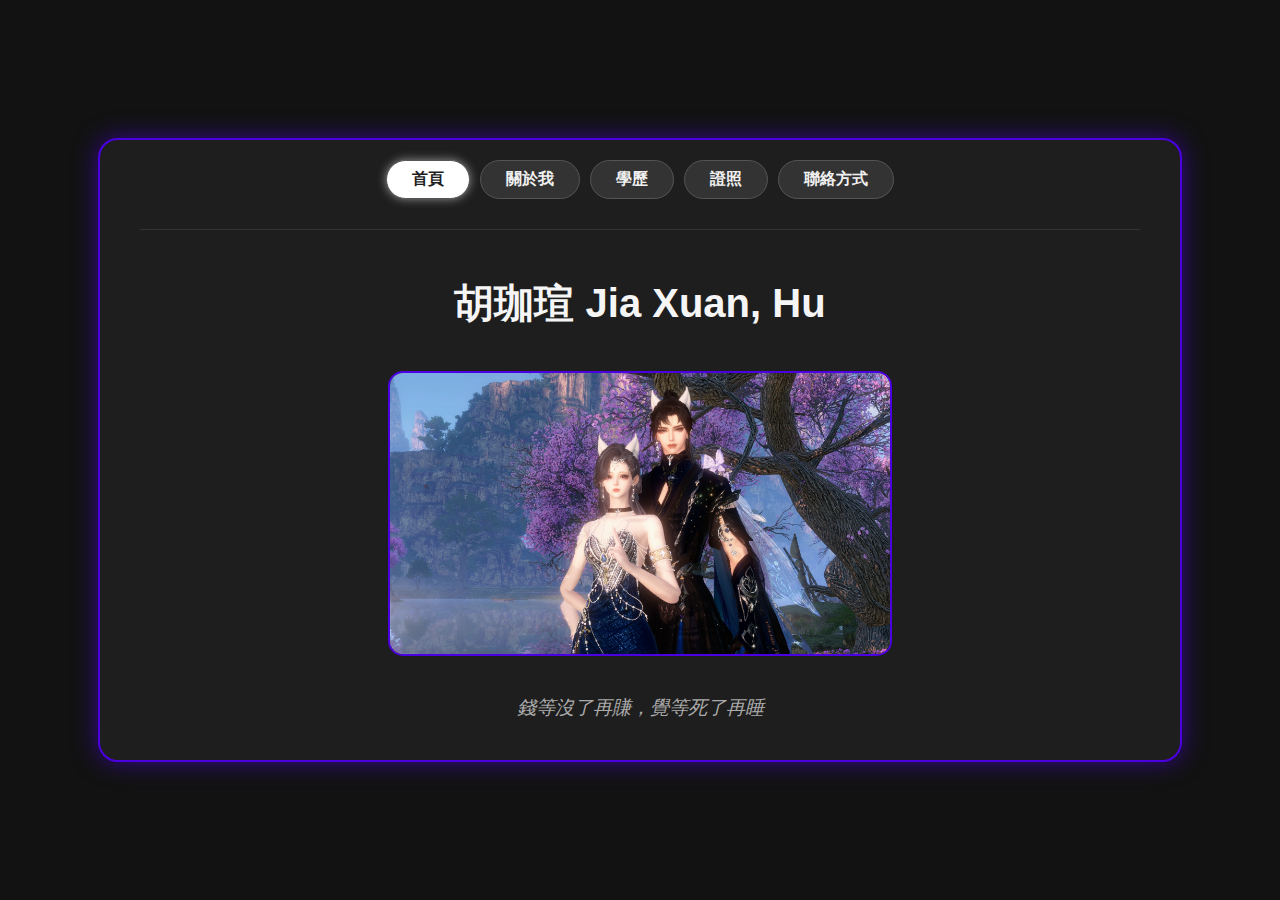
<file: index.html>
<!DOCTYPE html>
<html lang="zh-Hant">
<head>
    <meta charset="UTF-8">
    <meta name="viewport" content="width=device-width, initial-scale=1.0">
    <title>胡珈瑄的個人網頁 - 首頁</title>
    <link rel="stylesheet" href="css/style.css">
    <link rel="shortcut icon" href="3.png" />
</head>
<body>
    <div class="main-container">
        <nav>
            <ul>
                <li><a href="index.html" class="active">首頁</a></li>
                <li><a href="about.html">關於我</a></li>
                <li><a href="education.html">學歷</a></li>
                <li><a href="licenses.html">證照</a></li>
                <li><a href="contact.html">聯絡方式</a></li>
            </ul>
        </nav>
        <main>
            <h1>胡珈瑄 Jia Xuan, Hu</h1>
            <img src="images/profile.jpg" alt="個人照片" class="profile-pic">
            <p class="tagline">錢等沒了再賺，覺等死了再睡</p>
        </main>
    </div>
</body>
</html>
</file>
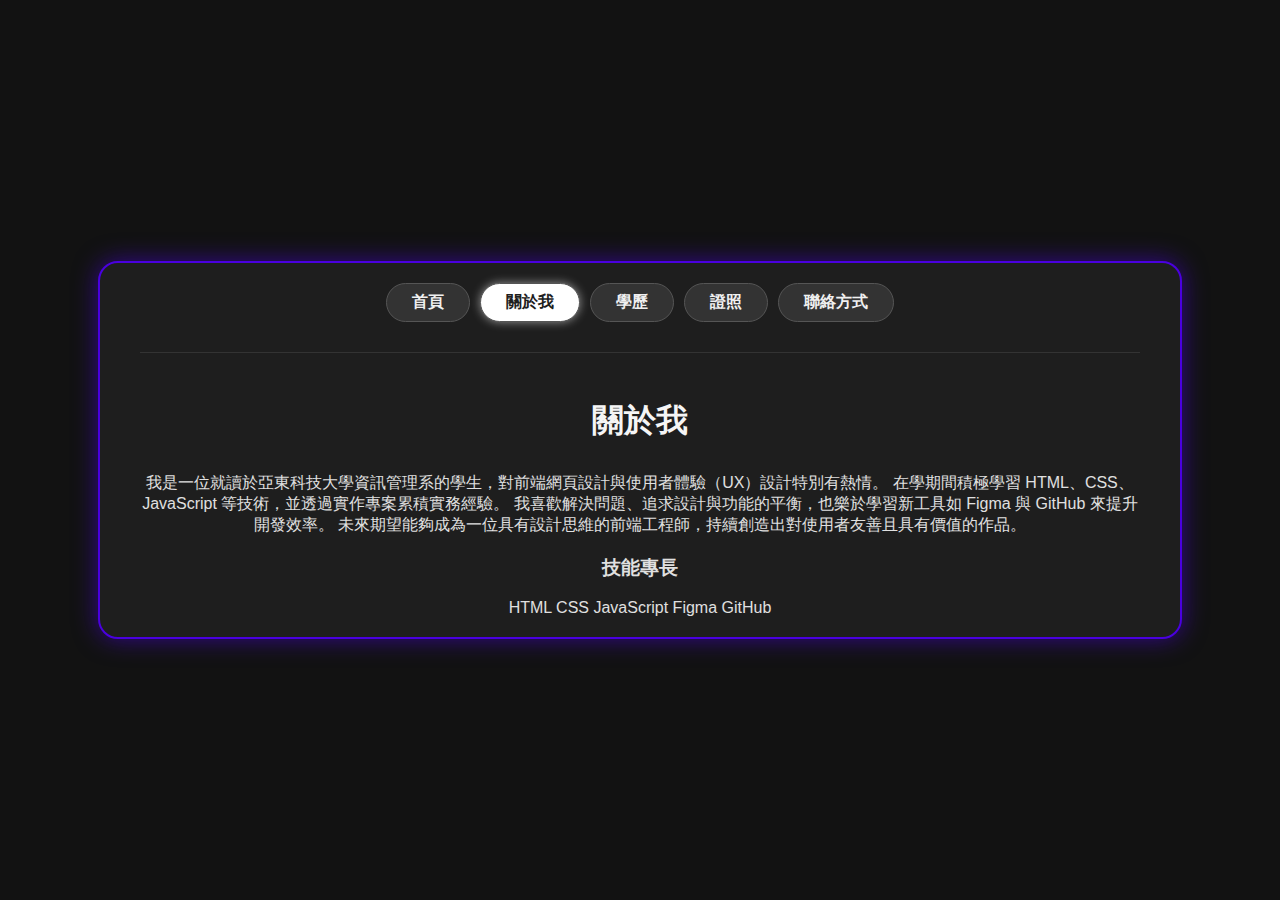
<file: about.html>
<!DOCTYPE html>
<html lang="zh-Hant">
<head>
    <meta charset="UTF-8">
    <meta name="viewport" content="width=device-width, initial-scale=1.0">
    <title>關於我 - 胡珈瑄的個人網頁</title>
    <link rel="stylesheet" href="css/style.css">
    <link rel="shortcut icon" href="3.png" />
</head>
<body>
    <div class="main-container">
        <nav>
            <ul>
                <li><a href="index.html">首頁</a></li>
                <li><a href="about.html" class="active">關於我</a></li>
                <li><a href="education.html">學歷</a></li>
                <li><a href="licenses.html">證照</a></li>
                <li><a href="contact.html">聯絡方式</a></li>
            </ul>
        </nav>
        <main>
            <h2>關於我</h2>
            <div class="about-text-section">
                <p>我是一位就讀於亞東科技大學資訊管理系的學生，對前端網頁設計與使用者體驗（UX）設計特別有熱情。 在學期間積極學習 HTML、CSS、JavaScript 等技術，並透過實作專案累積實務經驗。 我喜歡解決問題、追求設計與功能的平衡，也樂於學習新工具如 Figma 與 GitHub 來提升開發效率。 未來期望能夠成為一位具有設計思維的前端工程師，持續創造出對使用者友善且具有價值的作品。</p>
            </div>
            <div class="skills-section">
                <h3>技能專長</h3>
                <div class="skills-tags-container">
                    <span>HTML</span>
                    <span>CSS</span>
                    <span>JavaScript</span>
                    <span>Figma</span>
                    <span>GitHub</span>
                </div>
            </div>
        </main>
    </div>
</body>
</html>
</file>
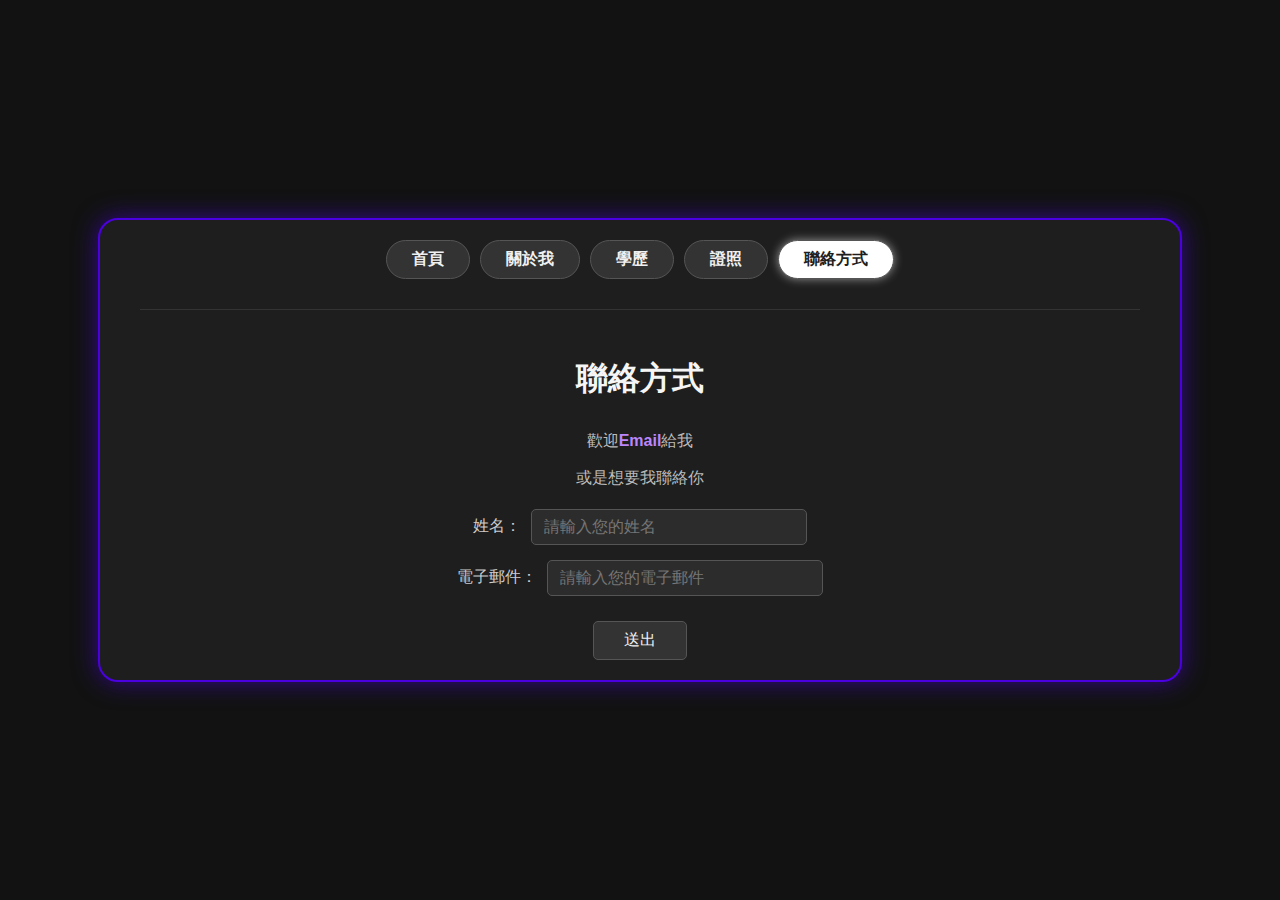
<file: contact.html>
<!DOCTYPE html>
<html lang="zh-Hant">
<head>
    <meta charset="UTF-8">
    <meta name="viewport" content="width=device-width, initial-scale=1.0">
    <title>聯絡方式 - 胡珈瑄的個人網頁</title>
    <link rel="stylesheet" href="css/style.css">
    <link rel="shortcut icon" href="3.png" />
</head>
<body>
    <div class="main-container">
        <nav>
            <ul>
                <li><a href="index.html">首頁</a></li>
                <li><a href="about.html">關於我</a></li>
                <li><a href="education.html">學歷</a></li>
                <li><a href="licenses.html">證照</a></li>
                <li><a href="contact.html" class="active">聯絡方式</a></li>
            </ul>
        </nav>
        <main>
            <h2>聯絡方式</h2>
            <p class="contact-line">歡迎<a href="mailto:your-email@example.com" title="點擊以傳送電子郵件">Email</a>給我</p>
            <p class="contact-line">或是想要我聯絡你</p>
            <form class="contact-form" action="#" method="POST">
                <div class="form-group">
                    <label for="name">姓名：</label>
                    <input type="text" id="name" name="user_name" placeholder="請輸入您的姓名">
                </div>
                <div class="form-group">
                    <label for="email">電子郵件：</label>
                    <input type="email" id="email" name="user_email" placeholder="請輸入您的電子郵件">
                </div>
                <button type="submit" class="submit-btn">送出</button>
            </form>
        </main>
    </div>
</body>
</html>
</file>
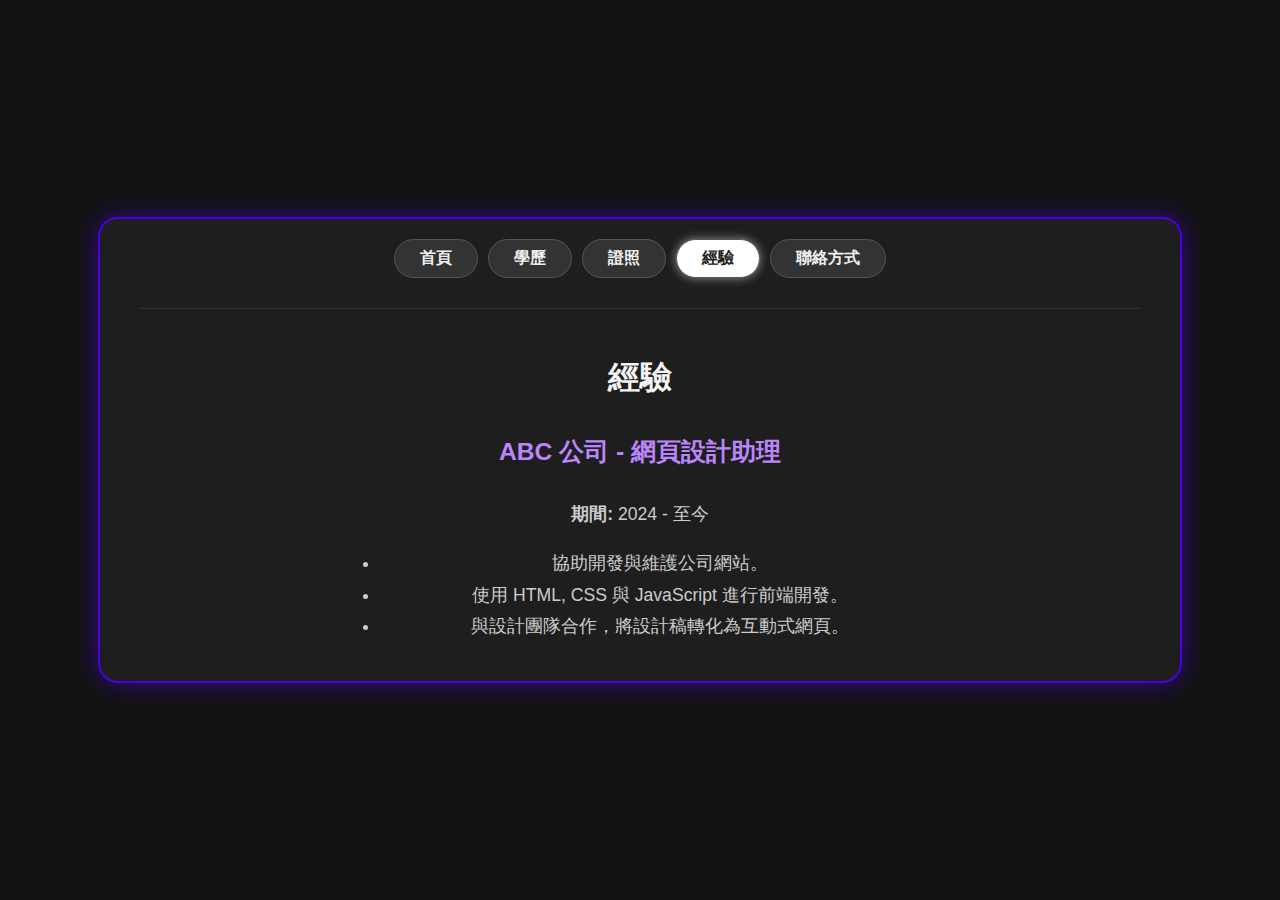
<file: experience.html>
<!DOCTYPE html>
<html lang="zh-Hant">
<head>
    <meta charset="UTF-8">
    <meta name="viewport" content="width=device-width, initial-scale=1.0">
    <title>經驗 - 胡珈瑄的個人網頁</title>
    <link rel="stylesheet" href="css/style.css">
</head>
<body>
    <div class="main-container">
        <nav>
            <ul>
                <li><a href="index.html">首頁</a></li>
                <li><a href="education.html">學歷</a></li>
                <li><a href="licenses.html">證照</a></li>
                <li><a href="experience.html" class="active">經驗</a></li>
                <li><a href="contact.html">聯絡方式</a></li>
            </ul>
        </nav>

        <main>
            <h2>經驗</h2>
            <div class="content-section">
                <h3>ABC 公司 - 網頁設計助理</h3>
                <p><strong>期間:</strong> 2024 - 至今</p>
                <ul>
                    <li>協助開發與維護公司網站。</li>
                    <li>使用 HTML, CSS 與 JavaScript 進行前端開發。</li>
                    <li>與設計團隊合作，將設計稿轉化為互動式網頁。</li>
                </ul>
            </div>
        </main>
    </div>
</body>
</html>
</file>
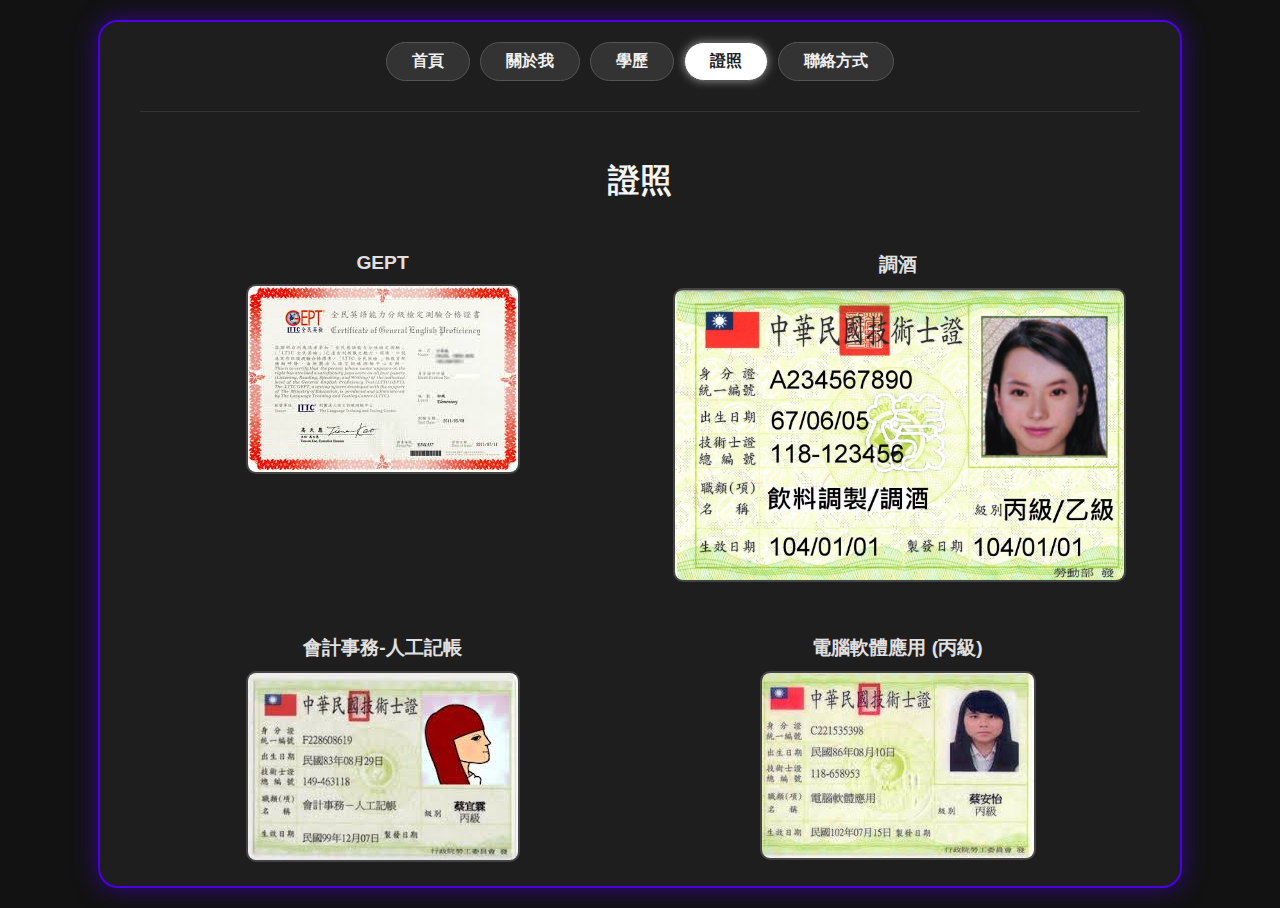
<file: licenses.html>
<!DOCTYPE html>
<html lang="zh-Hant">
<head>
    <meta charset="UTF-8">
    <meta name="viewport" content="width=device-width, initial-scale=1.0">
    <title>證照 - 胡珈瑄的個人網頁</title>
    <link rel="stylesheet" href="css/style.css">
    <link rel="shortcut icon" href="3.png" />
</head>
<body>
    <div class="main-container">
        <nav>
            <ul>
                <li><a href="index.html">首頁</a></li>
                <li><a href="about.html">關於我</a></li>
                <li><a href="education.html">學歷</a></li>
                <li><a href="licenses.html" class="active">證照</a></li>
                <li><a href="contact.html">聯絡方式</a></li>
            </ul>
        </nav>

        <main>
            <h2>證照</h2>
            <div class="licenses-container">

                <div class="license-item">
                    <p>GEPT</p>
                    <img src="images/gept.jpeg" alt="GEPT 證照">
                </div>

                <div class="license-item">
                    <p>調酒</p>
                    <img src="images/bartender.jpg" alt="調酒師證照">
                </div>
                
                <div class="license-item">
                    <p>會計事務-人工記帳</p>
                    <img src="images/accounting.jpeg" alt="會計事務-人工記帳證照">
                </div>

                <div class="license-item">
                    <p>電腦軟體應用 (丙級)</p>
                    <img src="images/software.jpeg" alt="電腦軟體應用丙級證照">
                </div>
                
            </div>
        </main>
    </div>
</body>
</html>
</file>
<file: css/style.css>
/* --- 全局設定 --- */
body {
    background-color: #121212; /* 更深的背景 */
    color: #e0e0e0;
    font-family: 'Microsoft JhengHei', 'Segoe UI', Tahoma, Geneva, Verdana, sans-serif;
    margin: 0;
    padding: 20px;
    display: flex;
    justify-content: center;
    align-items: center;
    min-height: 100vh;
    box-sizing: border-box;
}

/* --- 主要容器 --- */
.main-container {
    width: 90%;
    max-width: 1000px; /* 稍微縮小寬度以符合截圖 */
    background-color: #1e1e1e; /* 深灰色容器背景 */
    border: 2px solid #4a00e0; /* 更亮的紫色邊框 */
    border-radius: 20px;
    padding: 20px 40px;
    box-shadow: 0 0 25px rgba(74, 0, 224, 0.6); /* 更明顯的光暈 */
    text-align: center;
}

/* --- 導覽列新樣式 --- */
nav ul {
    list-style: none;
    padding: 0;
    margin: 0 0 30px 0;
    display: flex;
    justify-content: center;
    flex-wrap: wrap;
    gap: 10px; /* 縮小按鈕間距 */
}

/* 導覽列按鈕 - 預設樣式 */
nav a {
    text-decoration: none;
    color: #f0f0f0; /* 文字改為亮色 */
    background-color: #333; /* 按鈕背景改為深色 */
    padding: 8px 25px; /* 縮小按鈕尺寸 */
    border-radius: 20px;
    font-weight: bold;
    transition: all 0.3s ease;
    display: inline-block;
    border: 1px solid #555;
}

/* 導覽列按鈕 - 滑鼠懸停效果 */
nav a:hover {
    background-color: #444;
    color: #fff;
    transform: translateY(-2px);
}

/* 當前頁面的按鈕 (高亮) - 這解決了您顏色不明顯的問題 */
nav a.active {
    background-color: #ffffff; /* 白色背景 */
    color: #1e1e1e; /* 深色文字 */
    font-weight: bold;
    box-shadow: 0 0 10px rgba(255, 255, 255, 0.5);
}

/* --- 主要內容區域 --- */
main {
    padding-top: 20px;
    border-top: 1px solid #333; /* 分隔線顏色變更 */
}

h1, h2 {
    color: #f5f5f5; /* 標題改為更亮的白色 */
    border-bottom: none; /* 移除標題底線 */
    padding-bottom: 0;
    margin-bottom: 30px;
}

h1 { font-size: 2.5em; }
h2 { font-size: 2em; }


/* --- 首頁專用 --- */
.profile-pic {
    max-width: 50%;
    height: auto;
    border-radius: 15px;
    margin: 10px 0;
    border: 2px solid #4a00e0; /* 邊框顏色同步 */
}

.tagline {
    font-size: 1.2em;
    font-style: italic;
    color: #aaa;
    margin-top: 25px;
}

/* --- 證照頁專用 --- */
.licenses-container {
    display: flex;
    justify-content: space-around;
    align-items: flex-start;
    flex-wrap: wrap;
    gap: 30px;
}
.license-item {
    flex-basis: 45%;
    min-width: 280px;
}
.license-item p {
    font-size: 1.2em;
    font-weight: bold;
    margin-bottom: 10px;
}
.license-item img {
    max-width: 100%;
    border-radius: 10px;
    border: 2px solid #444;
}

/* --- 聯絡表單新樣式 --- */
.contact-line {
    color: #bbb;
}
.contact-line a {
    color: #bb86fc; /* 淡紫色連結 */
    font-weight: bold;
    text-decoration: none;
}
.contact-form {
    margin-top: 20px;
    display: flex;
    flex-direction: column;
    align-items: center;
    gap: 15px;
    width: 100%;
}
.form-group {
    display: flex;
    align-items: center;
    gap: 10px;
    flex-wrap: wrap;
    justify-content: center;
}
.form-group label {
    color: #ccc;
}
.form-group input[type="text"],
.form-group input[type="email"] {
    padding: 8px 12px;
    border-radius: 5px;
    border: 1px solid #555;
    background-color: #2c2c2c;
    color: #fff;
    font-size: 1em;
    width: 250px;
}
.form-group input:focus {
    outline: none;
    border-color: #bb86fc;
}
.submit-btn {
    background-color: #333;
    color: #f0f0f0;
    border: 1px solid #555;
    padding: 8px 30px;
    border-radius: 5px; /* 改為方角 */
    font-size: 1em;
    font-weight: normal; /* 取消粗體 */
    cursor: pointer;
    margin-top: 10px;
}
.submit-btn:hover {
    background-color: #444;
    color: #fff;
}

/* --- 其他內容頁通用 --- */
.content-section {
    text-align: left;
    max-width: 600px;
    margin: 0 auto;
    font-size: 1.1em;
    line-height: 1.8;
    color: #ccc;
}
.content-section h3 {
    color: #bb86fc;
    font-size: 1.4em;
}
.content-section a {
    color: #bb86fc;
}

/* --- 學歷頁面專用樣式 (修正跑版與美化) --- */
.content-section {
    text-align: center; /* 將容器內所有文字置中，解決跑版感覺 */
}

.education-entry {
    margin: 0 auto 25px auto; /* 上下邊距25px，左右自動，使其在容器內置中 */
    padding-bottom: 25px; /* 每個項目的底部留出空間 */
    border-bottom: 1px dashed #444; /* 在每個項目下方加上分隔虛線 */
    max-width: 400px; /* 設定最大寬度，避免內容過寬 */
}

/* 最後一個學歷項目不需要底線 */
.education-entry:last-of-type {
    border-bottom: none;
}


.education-entry h3 {
    margin-bottom: 8px; /* 學校名稱和下方說明的間距 */
    font-size: 1.6em;
    color: #f5f5f5;
}

.education-entry p {
    margin: 0;
    font-size: 1.1em;
    color: #ccc;
}

.achievement-highlight {
    margin-top: 40px; /* 與上方學歷區塊的間距 */
    padding: 20px;
    border: 2px solid #bb86fc; /* 使用主題色邊框來突顯 */
    border-radius: 10px;
    max-width: 500px;
    margin-left: auto;
    margin-right: auto;
}

.achievement-highlight h4 {
    margin: 0 0 10px 0;
    font-size: 1.3em;
    color: #f0f0f0;
}

.achievement-highlight p {
    margin: 0;
    font-size: 1.1em;
    color: #ccc;
}
</file>
